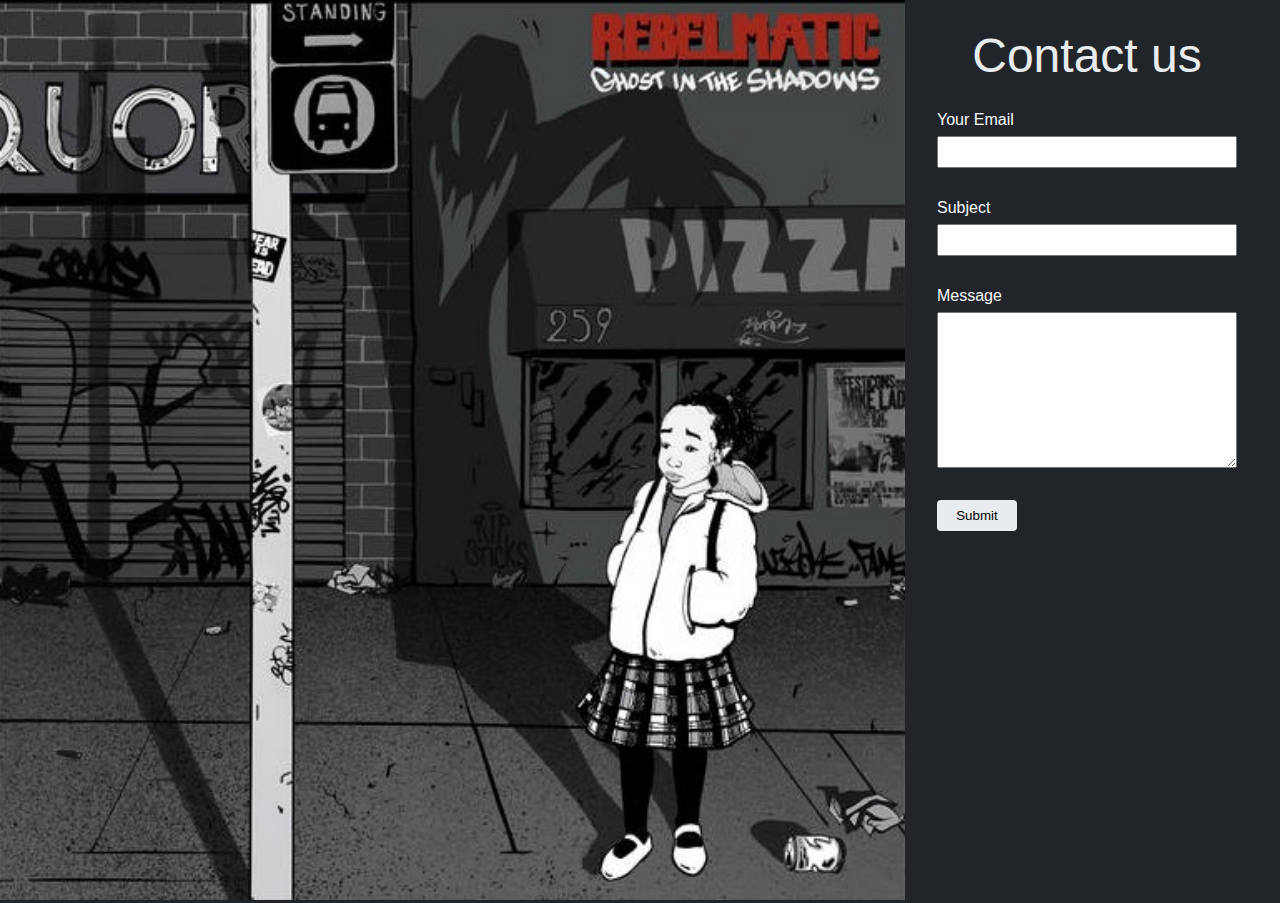
<file: contact.html>
<!DOCTYPE html>
<html lang="en">
<head>
    <meta charset="UTF-8">
    <meta http-equiv="X-UA-Compatible" content="IE=edge">
    <meta name="viewport" content="width=device-width, initial-scale=1.0">
    <link rel="stylesheet" href="./style/style.css">
    <title>Rebelmatic | Contact</title>
</head>
<body class="contact-body no-scroll">
    <section class="grid-col-2" >
        <div>
            <img src="./images/Ghost in the Shadows.jpg" alt="Ghost in the Shadows Image">
        </div>
        <div class="contact-container" >
          <!--  <a href = "mailto: bookeraziz@gmail.com">Send Email</a> -->
            <form class="contact-form" action="">
                <h1 class="text-center">Contact us</h1>
                
                <label for="email">Your Email</label>
                <input type="text" name="email" id="email">
                <label for="subject" >Subject</label>
                <input type="text" name="subject" id="subject">
                
                <label for="message">Message</label>
                <textarea name="message" id="" cols="30" rows="10"></textarea>
                <button>Submit</button>
            </form>
        </div>
    </section>
</body>
</html>
</file>
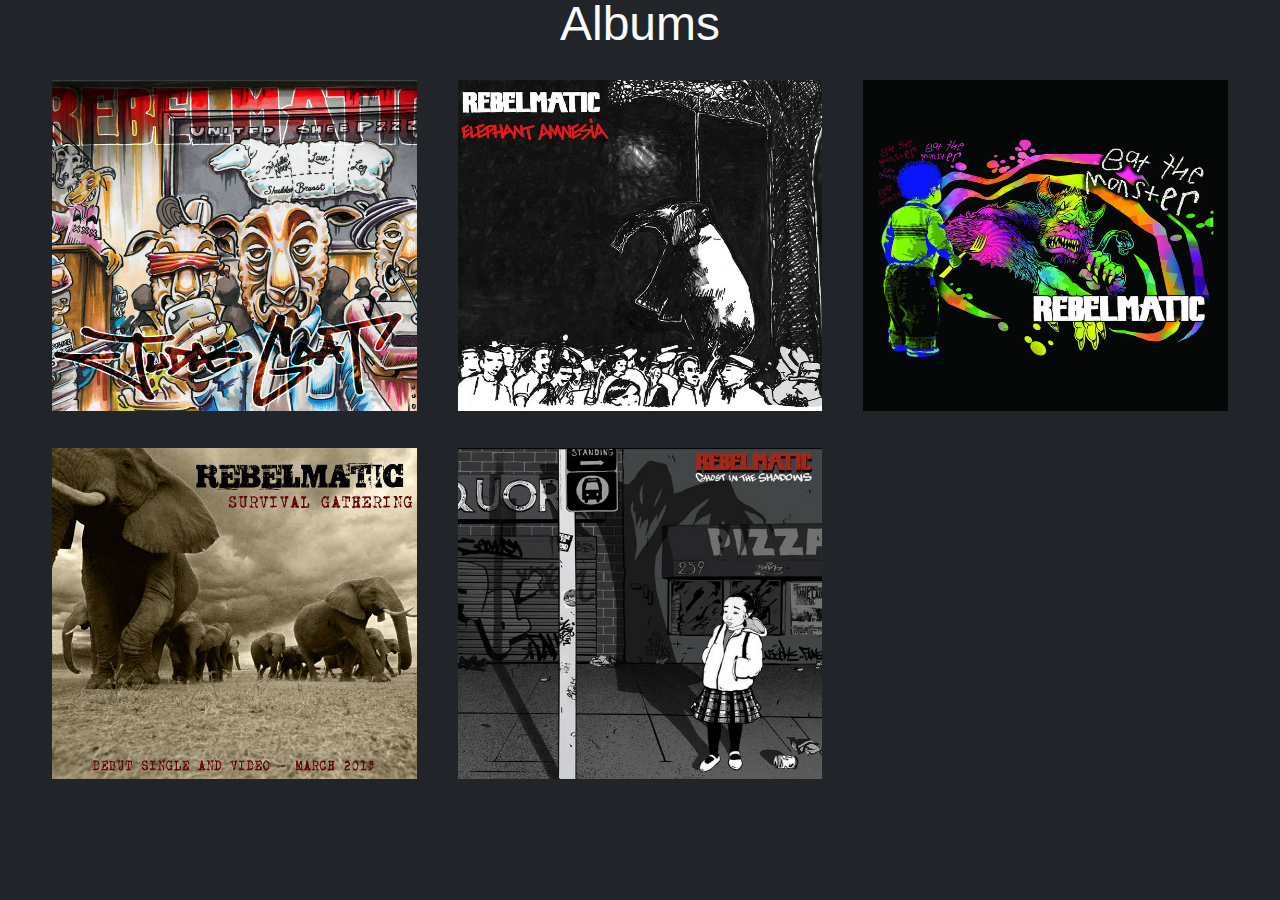
<file: listen.html>
<!DOCTYPE html>
<html lang="en">

<head>
    <meta charset="UTF-8">
    <meta http-equiv="X-UA-Compatible" content="IE=edge">
    <meta name="viewport" content="width=device-width, initial-scale=1.0">
    <link rel="shortcut icon" href="/images/rebelmatic-logo t.png" >
    <link rel="stylesheet" href="https://pro.fontawesome.com/releases/v5.10.0/css/all.css" integrity="sha384-AYmEC3Yw5cVb3ZcuHtOA93w35dYTsvhLPVnYs9eStHfGJvOvKxVfELGroGkvsg+p" crossorigin="anonymous"/>
    <title>Rebelmatic | Listen </title>
    <link rel="stylesheet" href="./style/style.css">
</head>

<body class="body-listen">

    <section class="music-albulms text-center">
        <h1>Albums</h1>
    <div class="music-albulms-items grid-col-3 container-margin-mar-all">
      <a href="https://rebelmaticnyc.bandcamp.com/album/judas-goat"> <img src="./images/Judas Goat.jpg" alt="Judas Goat Album Link" srcset=""></a>
      <a href="https://rebelmaticnyc.bandcamp.com/album/elephant-amnesia-2"> <img src="./images/Elephant Amnesia.jpg" alt="Elephant Amnesia Album Link"></a>
      <a href="https://rebelmaticnyc.bandcamp.com/album/eat-the-monster">  <img src="./images/Eat The Monster.jpg" alt="Eat the Monster Album Link"></a>
      <a href="https://rebelmaticnyc.bandcamp.com/track/survival-gathering"><img src="./images/Survial Gathering.jpg" alt="Survial Gathering Album Link" srcset=""></a>
     <a href="https://redrightrecordings.bandcamp.com/album/ghost-in-the-shadows"> <img src="./images/Ghost in the Shadows.jpg" alt="Ghost in the Shadows Album Link"></a>
    </div>
</section>
</body>

</html>
</file>
<file: style/style.css>
/* http://meyerweb.com/eric/tools/css/reset/ 
   v2.0 | 20110126
   License: none (public domain)
*/
html, body, div, span, applet, object, iframe,
h1, h2, h3, h4, h5, h6, p, blockquote, pre,
a, abbr, acronym, address, big, cite, code,
del, dfn, em, img, ins, kbd, q, s, samp,
small, strike, strong, sub, sup, tt, var,
b, u, i, center,
dl, dt, dd, ol, ul, li,
fieldset, form, label, legend,
table, caption, tbody, tfoot, thead, tr, th, td,
article, aside, canvas, details, embed,
figure, figcaption, footer, header, hgroup,
menu, nav, output, ruby, section, summary,
time, mark, audio, video {
  margin: 0;
  padding: 0;
  border: 0;
  font-size: 100%;
  font: inherit;
  vertical-align: baseline;
}

/* HTML5 display-role reset for older browsers */
article, aside, details, figcaption, figure,
footer, header, hgroup, menu, nav, section {
  display: block;
}

body {
  line-height: 1;
}

ol, ul {
  list-style: none;
}

blockquote, q {
  quotes: none;
}

blockquote:before, blockquote:after,
q:before, q:after {
  content: '';
  content: none;
}

table {
  border-collapse: collapse;
  border-spacing: 0;
}

body {
  height: 100%;
  background-color: #212529;
}

h1 {
  font-size: 3rem;
  font-family: sans-serif;
  color: #e9ecef;
}

h1:hover {
  color: #f8f9fa;
}

.container-padding-hor {
  padding-left: 2rem;
  padding-right: 2rem;
}

.container-padding-ver {
  padding-top: 2rem;
  padding-right: 2rem;
}

.container-padding-all {
  padding: 2rem 2rem;
}

.container-margin-mar-hor {
  margin-left: 2rem;
  margin-right: 2rem;
}

.container-margin-mar-ver {
  margin-top: 2rem;
  margin-right: 2rem;
}

.container-margin-mar-all {
  margin: 2rem 2rem;
}

.container-full {
  margin: 0 auto;
  max-width: 100%;
}

.text-center {
  text-align: center;
}

.text-left {
  text-align: left;
}

.text-right {
  text-align: right;
}

.grid-col-2 {
  display: -ms-grid;
  display: grid;
  -ms-grid-columns: 1fr 1fr;
      grid-template-columns: 1fr 1fr;
}

@media (max-width: 63.9375em) {
  .grid-col-2 {
    display: -webkit-box;
    display: -ms-flexbox;
    display: flex;
    -webkit-box-orient: vertical;
    -webkit-box-direction: normal;
        -ms-flex-direction: column;
            flex-direction: column;
  }
}

.grid-col-3 {
  display: -ms-grid;
  display: grid;
  -ms-grid-columns: 1fr 1fr 1fr;
      grid-template-columns: 1fr 1fr 1fr;
}

@media (max-width: 63.9375em) {
  .grid-col-3 {
    -ms-grid-columns: 1fr 1fr;
        grid-template-columns: 1fr 1fr;
  }
}

@media (max-width: 39.9375em) {
  .grid-col-3 {
    display: -webkit-box;
    display: -ms-flexbox;
    display: flex;
    -webkit-box-orient: vertical;
    -webkit-box-direction: normal;
        -ms-flex-direction: column;
            flex-direction: column;
    -webkit-box-pack: center;
        -ms-flex-pack: center;
            justify-content: center;
  }
}

.grid-col-4 {
  display: -ms-grid;
  display: grid;
  -ms-grid-columns: 1fr 1fr 1fr 1fr;
      grid-template-columns: 1fr 1fr 1fr 1fr;
}

@media (max-width: 63.9375em) {
  .grid-col-4 {
    -ms-grid-columns: 1fr 1fr;
        grid-template-columns: 1fr 1fr;
  }
}

@media (max-width: 39.9375em) {
  .grid-col-4 {
    display: -webkit-box;
    display: -ms-flexbox;
    display: flex;
    -webkit-box-pack: center;
        -ms-flex-pack: center;
            justify-content: center;
    -webkit-box-orient: vertical;
    -webkit-box-direction: normal;
        -ms-flex-direction: column;
            flex-direction: column;
  }
}

.grid-col-6 {
  display: -ms-grid;
  display: grid;
  -ms-grid-columns: (1fr)[6];
      grid-template-columns: repeat(6, 1fr);
}

@media (max-width: 63.9375em) {
  .grid-col-6 {
    display: -webkit-box;
    display: -ms-flexbox;
    display: flex;
    -webkit-box-orient: vertical;
    -webkit-box-direction: normal;
        -ms-flex-direction: column;
            flex-direction: column;
  }
}

.grid-col-12 {
  -ms-grid-columns: (1fr)[12];
      grid-template-columns: repeat(12, 1fr);
}

@media (max-width: 63.9375em) {
  .grid-col-12 {
    display: -webkit-box;
    display: -ms-flexbox;
    display: flex;
    -webkit-box-orient: vertical;
    -webkit-box-direction: normal;
        -ms-flex-direction: column;
            flex-direction: column;
  }
}

.grid-row-2 {
  display: -ms-grid;
  display: grid;
  -ms-grid-rows: (1fr)[2];
      grid-template-rows: repeat(2, 1fr);
}

@media (max-width: 63.9375em) {
  .grid-row-2 {
    display: -webkit-box;
    display: -ms-flexbox;
    display: flex;
    -webkit-box-orient: vertical;
    -webkit-box-direction: normal;
        -ms-flex-direction: column;
            flex-direction: column;
  }
}

.grid-row-4 {
  display: -ms-grid;
  display: grid;
  -ms-grid-rows: (1fr)[4];
      grid-template-rows: repeat(4, 1fr);
}

@media (max-width: 63.9375em) {
  .grid-row-4 {
    display: -webkit-box;
    display: -ms-flexbox;
    display: flex;
    -webkit-box-orient: vertical;
    -webkit-box-direction: normal;
        -ms-flex-direction: column;
            flex-direction: column;
  }
}

.grid-row-6 {
  display: -ms-grid;
  display: grid;
  -ms-grid-rows: (1fr)[6];
      grid-template-rows: repeat(6, 1fr);
}

@media (max-width: 63.9375em) {
  .grid-row-6 {
    display: -webkit-box;
    display: -ms-flexbox;
    display: flex;
    -webkit-box-orient: vertical;
    -webkit-box-direction: normal;
        -ms-flex-direction: column;
            flex-direction: column;
  }
}

.grid-row-12 {
  display: -ms-grid;
  display: grid;
  -ms-grid-rows: (1fr)[12];
      grid-template-rows: repeat(12, 1fr);
}

@media (max-width: 63.9375em) {
  .grid-row-12 {
    display: -webkit-box;
    display: -ms-flexbox;
    display: flex;
    -webkit-box-orient: vertical;
    -webkit-box-direction: normal;
        -ms-flex-direction: column;
            flex-direction: column;
  }
}

.flex-jc-c {
  -webkit-box-pack: center;
      -ms-flex-pack: center;
          justify-content: center;
  display: -webkit-box;
  display: -ms-flexbox;
  display: flex;
}

.flex-jc-fs {
  -webkit-box-pack: start;
      -ms-flex-pack: start;
          justify-content: flex-start;
  display: -webkit-box;
  display: -ms-flexbox;
  display: flex;
}

.flex-jc-fe {
  -webkit-box-pack: end;
      -ms-flex-pack: end;
          justify-content: flex-end;
  display: -webkit-box;
  display: -ms-flexbox;
  display: flex;
}

.flex-jc-sa {
  -ms-flex-pack: distribute;
      justify-content: space-around;
  display: -webkit-box;
  display: -ms-flexbox;
  display: flex;
}

.flex-jc-sb {
  -webkit-box-pack: justify;
      -ms-flex-pack: justify;
          justify-content: space-between;
  display: -webkit-box;
  display: -ms-flexbox;
  display: flex;
}

.flex-ai-c {
  -webkit-box-align: center;
      -ms-flex-align: center;
          align-items: center;
  display: -webkit-box;
  display: -ms-flexbox;
  display: flex;
}

.flex-ai-fs {
  -webkit-box-align: start;
      -ms-flex-align: start;
          align-items: flex-start;
  display: -webkit-box;
  display: -ms-flexbox;
  display: flex;
}

.flex-ai-fe {
  -webkit-box-align: end;
      -ms-flex-align: end;
          align-items: flex-end;
  display: -webkit-box;
  display: -ms-flexbox;
  display: flex;
}

.flex-ai-sa {
  -webkit-box-align: space-around;
      -ms-flex-align: space-around;
          align-items: space-around;
  display: -webkit-box;
  display: -ms-flexbox;
  display: flex;
}

.flex-ai-sb {
  -webkit-box-align: space-between;
      -ms-flex-align: space-between;
          align-items: space-between;
  display: -webkit-box;
  display: -ms-flexbox;
  display: flex;
}

@media (min-width: 64em) {
  .hide-for-desktop {
    display: none  !important;
  }
}

@media (max-width: 63.9375em) {
  .hide-for-mobile {
    display: none  !important;
  }
}

.no-scroll {
  overflow: hidden;
}

.no-scroll-x {
  overflow-x: hidden;
}

.no-scroll-y {
  overflow-y: hidden;
}

nav {
  display: -webkit-box;
  display: -ms-flexbox;
  display: flex;
  -webkit-box-orient: horizontal;
  -webkit-box-direction: normal;
      -ms-flex-direction: row;
          flex-direction: row;
  -webkit-box-pack: justify;
      -ms-flex-pack: justify;
          justify-content: space-between;
  -webkit-box-align: center;
      -ms-flex-align: center;
          align-items: center;
  margin-top: 2rem;
  margin-left: 2rem;
  margin-right: 2rem;
}

nav img {
  height: 3rem;
}

nav li {
  display: -webkit-box;
  display: -ms-flexbox;
  display: flex;
  -webkit-box-orient: horizontal;
  -webkit-box-direction: normal;
      -ms-flex-direction: row;
          flex-direction: row;
  font-size: 1rem;
}

nav li ul {
  color: #e9ecef;
  padding-left: 1rem;
  padding-right: 1rem;
}

nav li ul:hover {
  color: #f8f9fa;
}

nav a {
  font-family: sans-serif;
  text-decoration: none;
  color: #f8f9fa;
}

nav .fa-bars {
  color: #e9ecef;
}

nav .fa-bars:hover {
  color: #f8f9fa;
}

#home-background-image {
  position: fixed;
  top: 0;
  right: 0;
  z-index: -1;
  min-height: 100%;
  min-width: 1024px;
  width: 100%;
  height: auto;
}

#shop-now-button-container {
  position: absolute;
  bottom: 5rem;
  left: 50%;
}

#shop-now-button {
  font-size: 1rem;
  padding: 1em 2rem;
  color: #f8f9fa;
  background-color: #343a40;
  border-radius: 2px;
  border: none;
}

#shop-now-button:hover {
  cursor: pointer;
  background-color: #212529;
}

.body-listen {
  display: -webkit-box;
  display: -ms-flexbox;
  display: flex;
  -webkit-box-pack: center;
      -ms-flex-pack: center;
          justify-content: center;
}

.body-listen img {
  width: 90%;
  height: 90%;
  margin-left: auto;
  margin-right: auto;
  -webkit-transition: -webkit-transform ease-in .2s;
  transition: -webkit-transform ease-in .2s;
  transition: transform ease-in .2s;
  transition: transform ease-in .2s, -webkit-transform ease-in .2s;
}

.body-listen img:hover {
  -webkit-transform: scale(1.1);
          transform: scale(1.1);
}

@media (max-width: 39.9375em) {
  .body-listen img {
    width: 80%;
    height: 80%;
    padding-bottom: 1.5rem;
  }
}

.contact-body img {
  height: 100vh;
}

.contact-body .contact-container {
  margin-top: 2rem;
}

.contact-body .contact-form {
  width: 80%;
  display: -webkit-box;
  display: -ms-flexbox;
  display: flex;
  -webkit-box-orient: vertical;
  -webkit-box-direction: normal;
      -ms-flex-direction: column;
          flex-direction: column;
  margin-right: 2rem;
  margin-left: 2rem;
}

.contact-body .contact-form h1 {
  padding-bottom: 2rem;
}

.contact-body .contact-form input {
  margin-bottom: 2rem;
  padding-bottom: .4rem;
  padding-top: .4rem;
}

.contact-body .contact-form label {
  color: #f8f9fa;
  font-family: sans-serif;
  padding-bottom: .5rem;
}

.contact-body .contact-form button {
  margin-top: 2rem;
  width: 5rem;
  background-color: #e9ecef;
  border: none;
  border-radius: 4px;
  padding-top: .5rem;
  padding-bottom: .5rem;
}

.contact-body .contact-form button:hover {
  background-color: #f8f9fa;
}
/*# sourceMappingURL=style.css.map */
</file>
